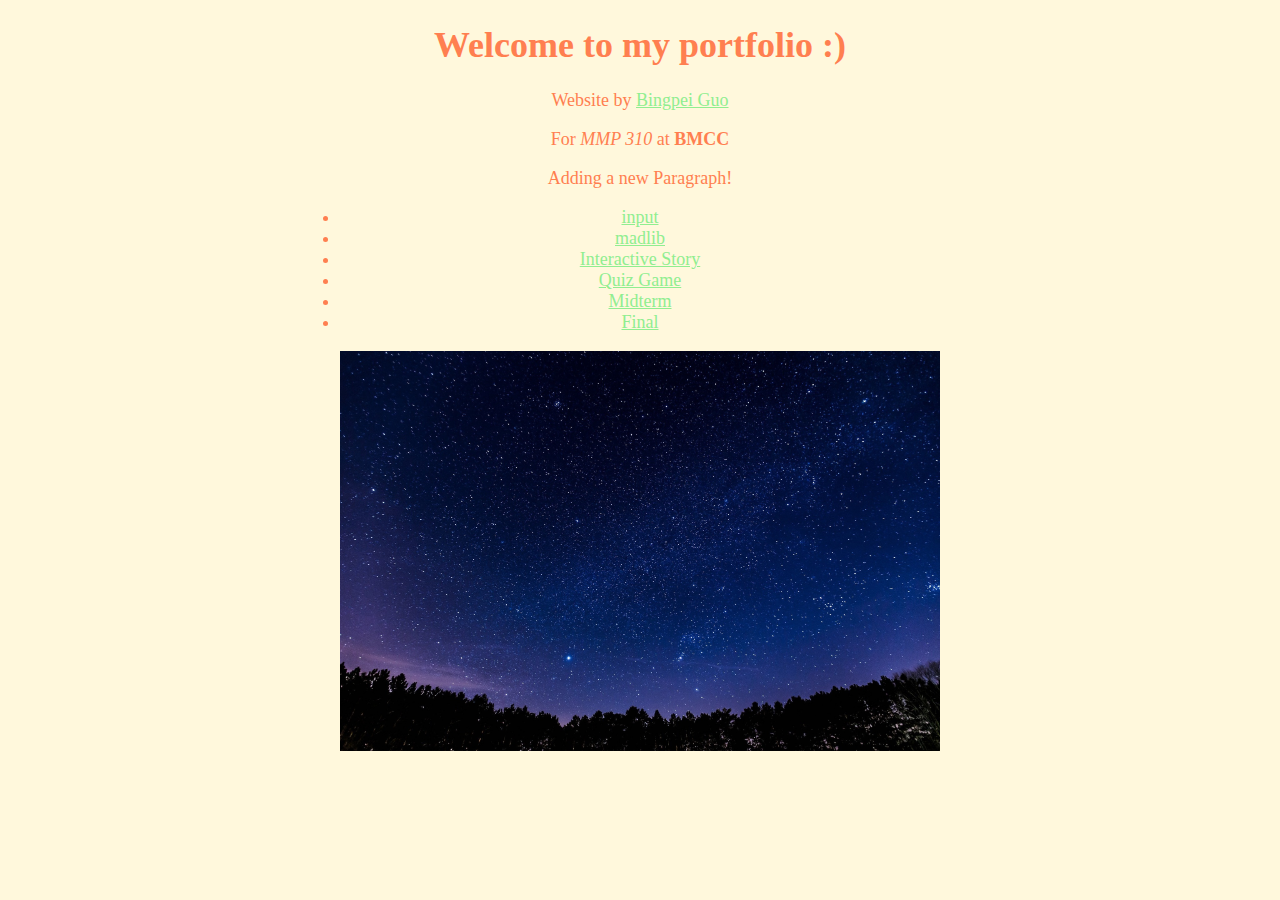
<file: index.html>
<!doctype html>
<html>
<head>
	<title>MMP 310</title>
	<meta charset="utf-8">
	<link rel="stylesheet" href="style.css" type="text/css">
</head>
<body>
	<div id="container">
		<h1>Welcome to my portfolio :)</h1>
		<p>Website by <a href="https://kakuphilip.github.io/mmp310/">Bingpei Guo</a></p>
		<p>For <em>MMP 310</em> at <strong>BMCC</strong></p>
		<p>Adding a new Paragraph!</p>
		<ul>
			<li><a href="https://kakuphilip.github.io/mmp310/input/index.html">input</a></li>
			<li><a href="https://kakuphilip.github.io/mmp310/Madlibs/index.html">madlib</a></li>
			<li><a href="https://kakuphilip.github.io/mmp310/story/index.html">Interactive Story</a></li>
			<li><a href="https://kakuphilip.github.io/mmp310/quiz/index.html">Quiz Game</a></li>
			<li><a href="https://kakuphilip.github.io/mmp310/midterm/index.html">Midterm</a></li>
			<li><a href="https://kakuphilip.github.io/mmp310/Final/index.html">Final</a></li>
			
		</ul>
		<img src="star.jpg">
	</div>
</body>
</html>
</file>
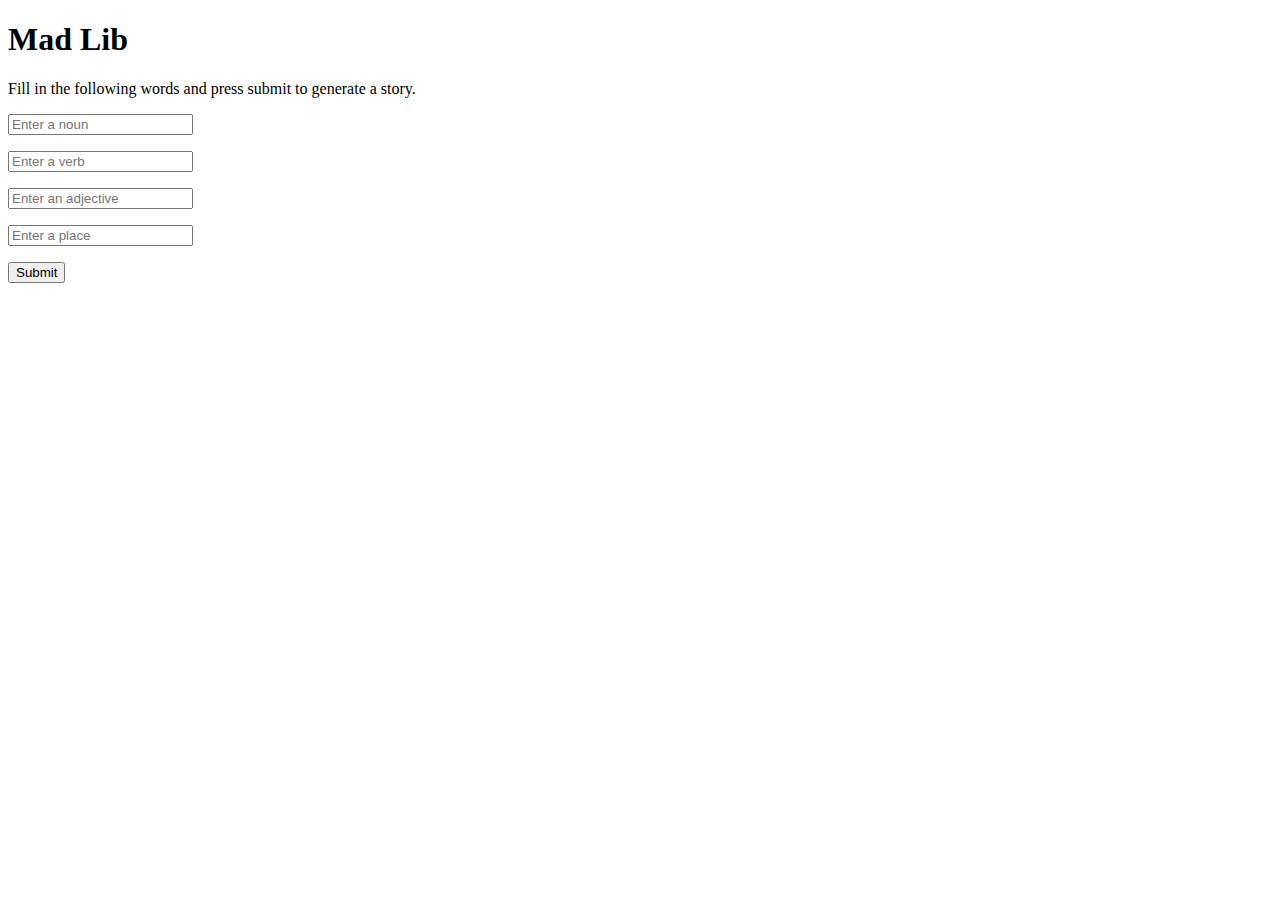
<file: Madlibs/index.html>
<!doctype html>
<html>
<head>
	<title>Mad Lib</title>
	<meta charset="utf-8">
	<link rel="stylesheet" href="style.css">
</head>
<body>
	<div id="container">
		<h1>Mad Lib</h1>
		<p>Fill in the following words and press submit to generate a story.</p>
		
		<input type="text" id="noun" placeholder="Enter a noun">
		<p id="noun-error" style="color:red;"></p>
		
		<input type="text" id="verb" placeholder="Enter a verb">
		<p id="verb-error" style="color:red;"></p>
		
		<input type="text" id="adjective" placeholder="Enter an adjective">
		<p id="adjective-error" style="color:red;"></p>
		
		<input type="text" id="place" placeholder="Enter a place">
		<p id="place-error" style="color:red;"></p>
		
		<button id="submit">Submit</button>
		
		<p id="story"></p>
	</div>
	<script src="app.js"></script>
</body>
</html>
</file>
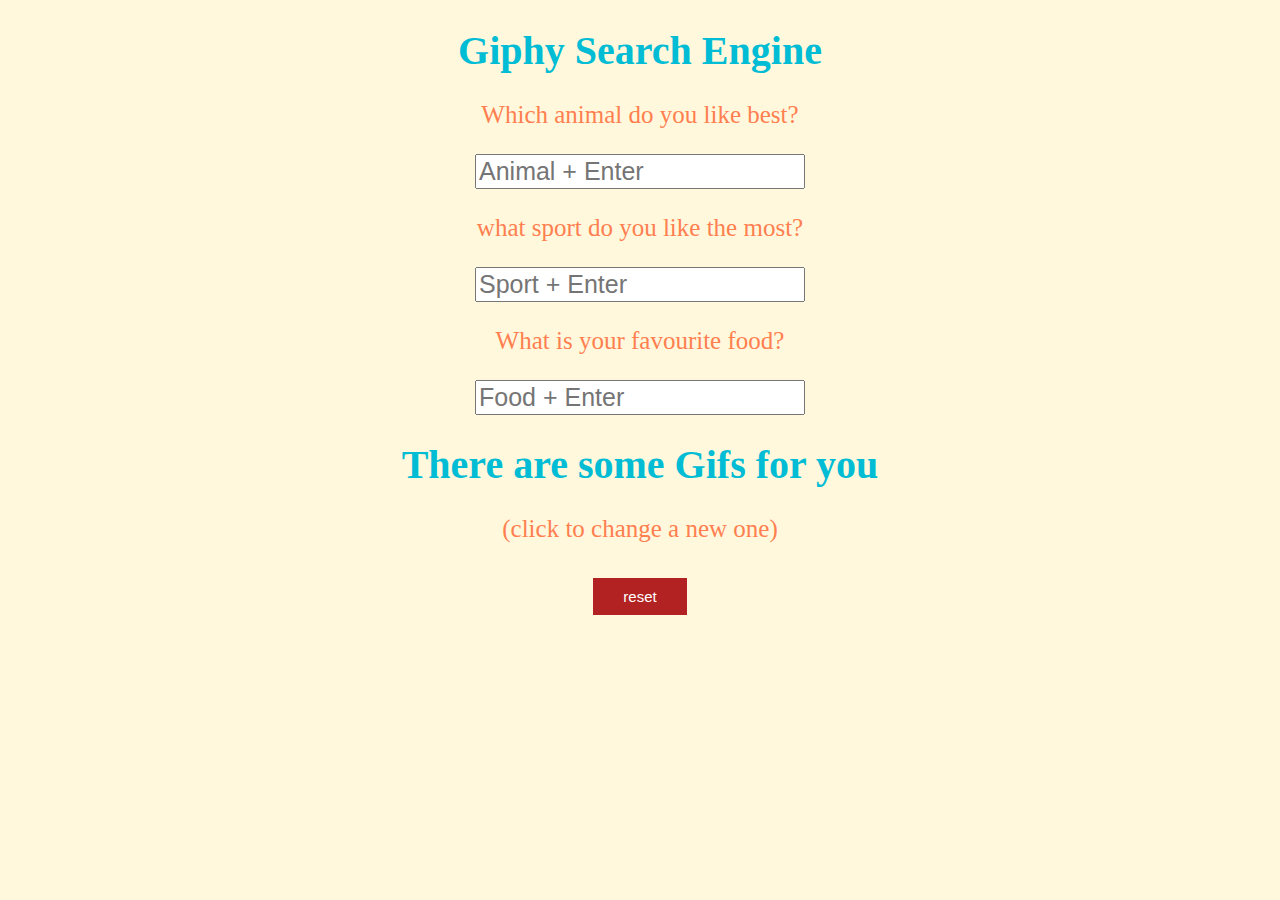
<file: midterm/index.html>
<!doctype html>
<html>
<head>
	<title>Midterm</title>
	<meta charset="utf-8">
	<link rel="stylesheet" href="style.css">
</head>
<body>
	<div id="container">
		<h1>Giphy Search Engine</h1>
        <p>Which animal do you like best?</p>
		<input type="text" class="query" placeholder="Animal + Enter">
		
		<p>what sport do you like the most?</p>
		<input type="text" class="query" placeholder="Sport + Enter">
        
		<p>What is your favourite food?</p>
		<input type="text" class="query" placeholder="Food + Enter">
        
		<h1>There are some Gifs for you</h1>
		<p>(click to change a new one)</p>
		<button type="button" class="button" onClick="refreshPage()">reset</button>
		<div id="gifs"></div>
	</div>
	<script src="app.js"></script>
</body>
</html>
</file>
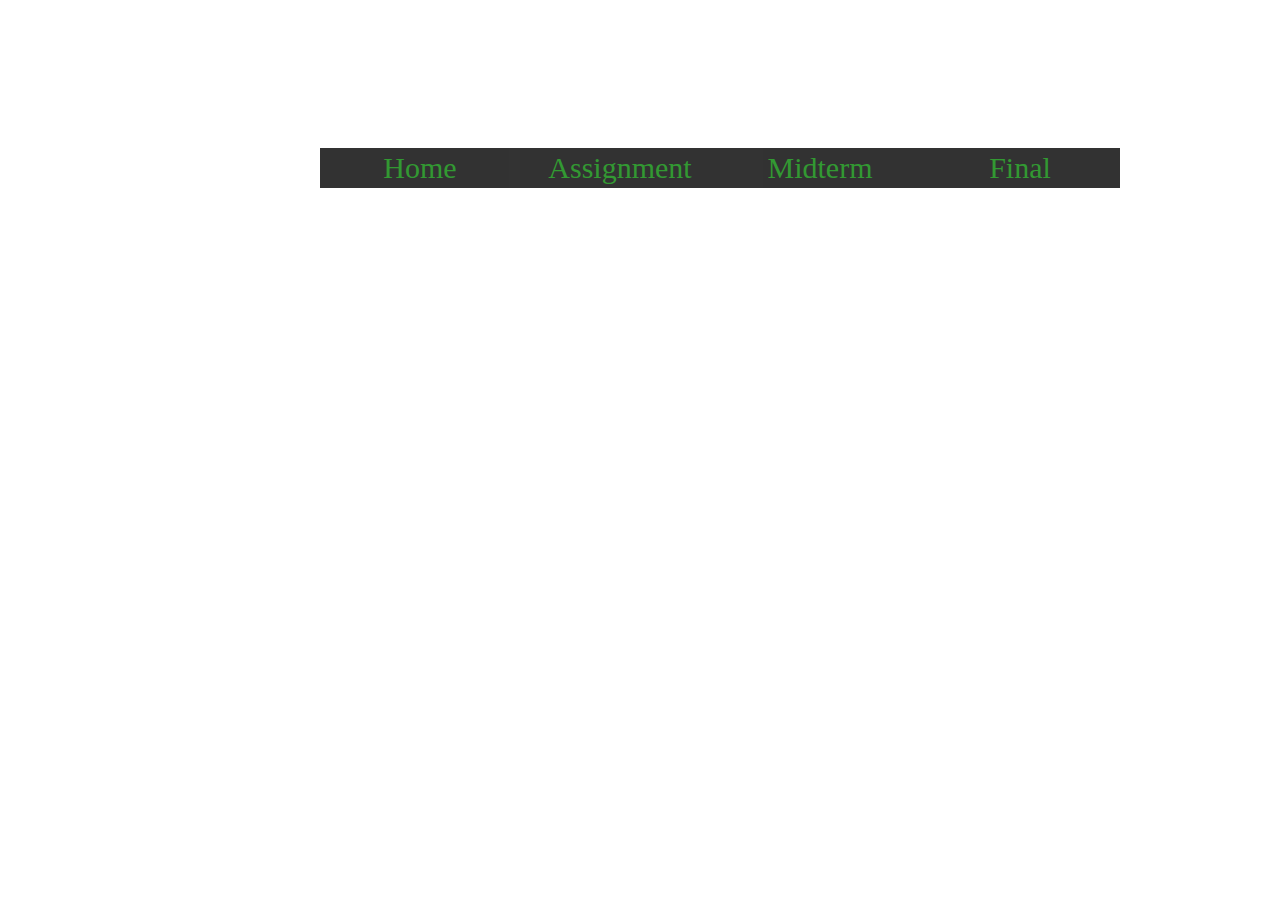
<file: Portfolio Webpage/index.html>
<!doctype html>
<html>
<head>
    <title>MMP 310</title>
    <meta charset="utf-8">
    <link rel="stylesheet" href="style.css"
    type="text/css">
</head>
<body>
    <div id="container">
    <h1>Welcome to my portfolio :)</h1>
        <p>Website by Bingpei</p>
        <p>for <em>MMP 310</em> at <strong>BMCC</strong></p>
        <ul>
            <li><a>Home</a></li>
			<li><a>Assignment</a>
			<ul>
				<li><a>Assignment 1</a></li>
				<li><a>Assignment 2</a></li>
			</ul>
			</li>
			<li><a>Midterm</a></li>
			<li><a>Final</a></li>
        </ul>
        
        
        
        
        
    </div>
    
    </body>
</html>
</file>
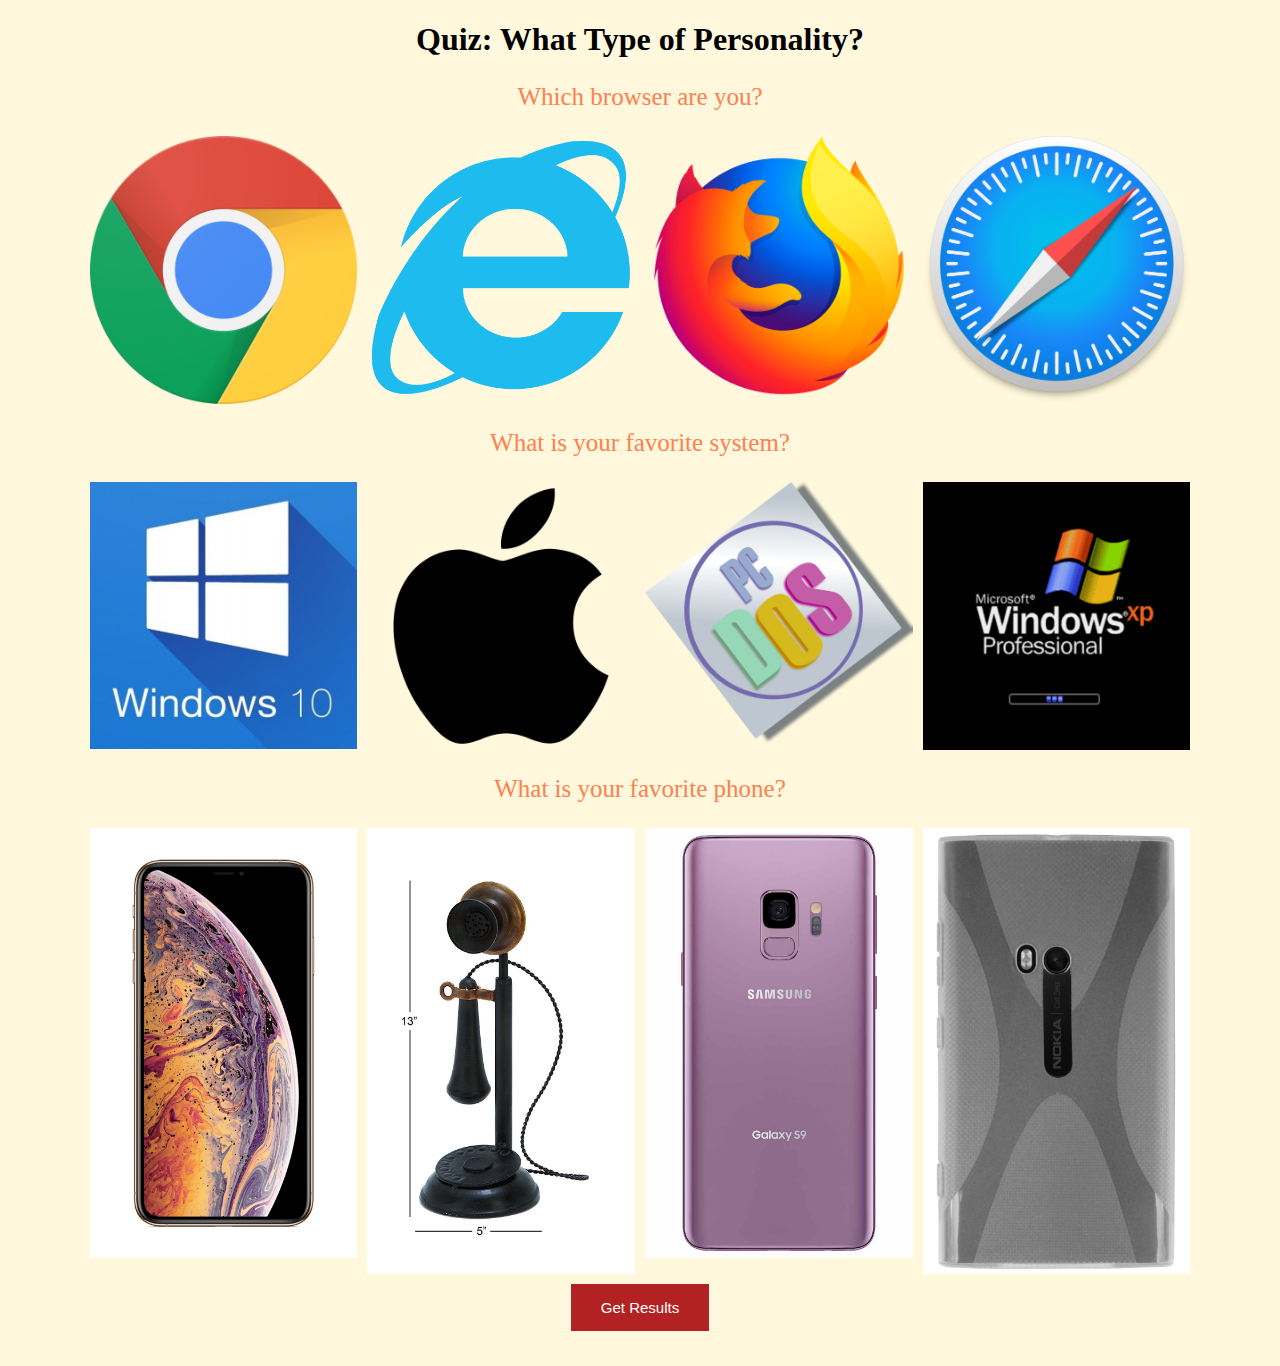
<file: quiz/index.html>
<!doctype html>
<html>
<head>
	<title>quiz</title>
	<meta charset="utf-8">
	<link rel="stylesheet" href="style.css">
</head>
<body>
	<div id="container">
		<h1>Quiz: What Type of Personality?</h1>
		<div id="quiz"></div>
		<button id="results" class="button">Get Results</button>
		<p id="response"></p>
	</div>
	<script src="app.js"></script>
</body>
</html>
</file>
<file: style.css>
img {
	width: 100%;
}

body{
    background-color: cornsilk;
    text-align: center;
	margin: auto 7%;
	color:coral;
	font-size: 18px;
}

ul {
	padding:0;
}

.link {
	display: inline-block;
	padding-right: 1em;
}

.link a {
	color: #eed460;
}

a {
	color: lightgreen;
	transition: color 500ms ease-in-out;
}

a:hover {
	color: blue;
}

#container {
	width: 600px;
	margin: 0 auto;
}
</file>
<file: Madlibs/style.css>
input{
    display:block;
    margin-bottom: 0.5em;
}
</file>
<file: midterm/style.css>
#gifs {
	display: grid;
	grid-template-columns: repeat(4, 1fr);
    column-gap: 10px;
}

img {
	width: 100%;
}

body{
    background-color: cornsilk;
    text-align: center;
	margin: auto 7%;
}

p {
	font-size: 25px;
	color:coral;
}

h1 {
	font-size: 40px;
	color:#00BCD4;
}

.button {
    background-color: firebrick;
    border: none;
    color: white;
    padding: 10px 30px;
    text-align: center;
    display: inline-block;
    font-size: 15px;
    margin: 10px 2px;
}

.query{
	font-size: 25px;
	color:#00BCD4;

}
</file>
<file: Portfolio Webpage/style.css>
body{
	background-image: url(https://thewire.in/wp-content/uploads/2017/11/space-1728314_1920.jpg);
	background-size: cover;
	color: white;
	margin: 0px;
	padding: 0px;
	text-align: center;
}
ul{
	margin: 0px;
	padding: 0px;
	list-style: none;
	text-align: center;
	position: relative;
	left: 25%;
	
}
ul li{
	float: left;
	width: 200px;
	height: 40px;
	opacity: 0.8;
	text-align: center;
	font-size: 30px;
	line-height: 40px;
	
}
ul li a {
	text-decoration: none;
	color: green;
	background-color: black;
	display: block;
	
}
ul li a:hover{
	background-color: lightgoldenrodyellow;
}

ul li ul li{
	display: none;
}


ul li ul li a{
	position: relative;
	right: 25%;
	background-color: none;
}

ul li:hover ul li{
	display: block;
}
</file>
<file: quiz/style.css>
img {
	width: 100%;
}

.options {
	display: grid;
	grid-template-columns: repeat(4, 1fr);
	column-gap: 10px;
}

body{
    background-color: cornsilk;
    text-align: center;
	margin: auto 7%;
}

p {
	font-size: 25px;
	color:coral;
}

.button {
    background-color: firebrick;
    border: none;
    color: white;
    padding: 15px 30px;
    text-align: center;
    display: inline-block;
    font-size: 15px;
    margin: 10px 2px;
}
</file>
